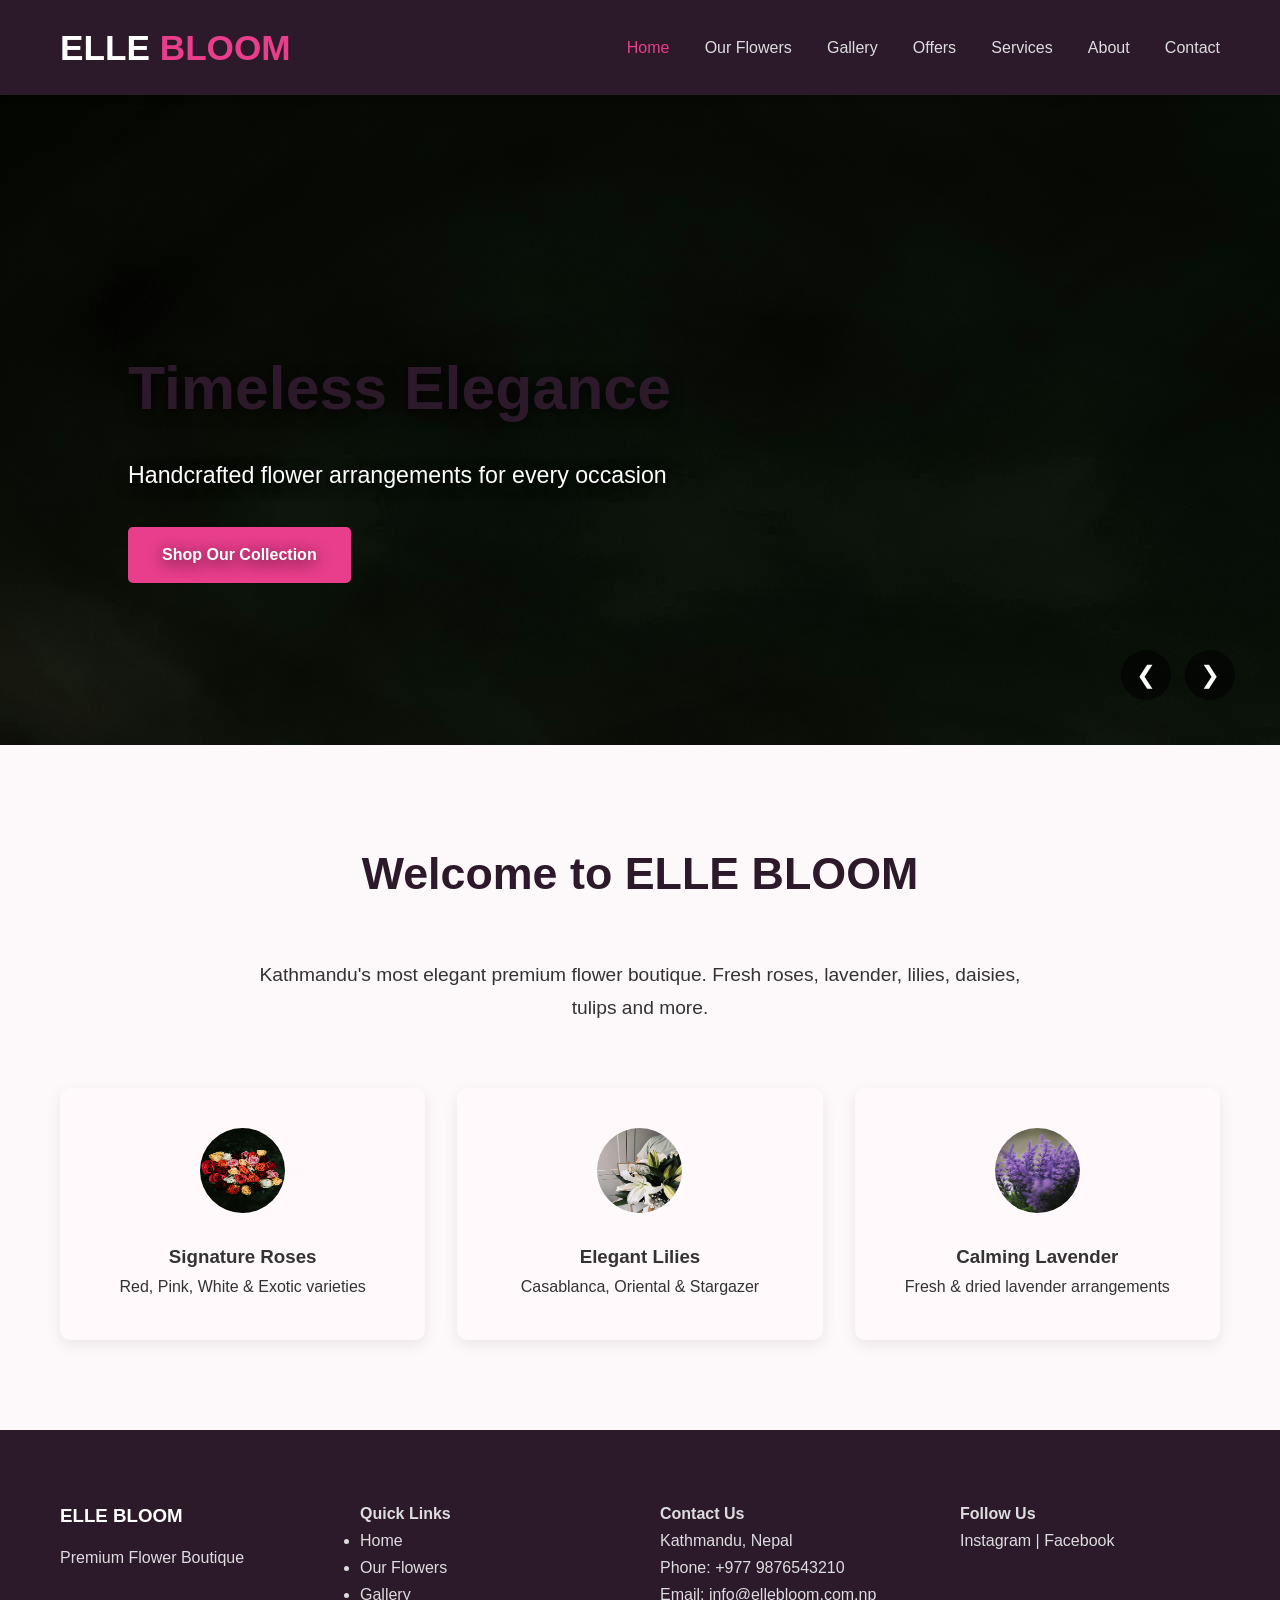
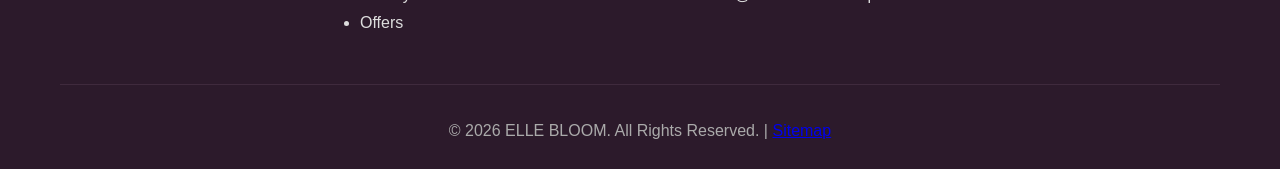
<file: index.html>
<!DOCTYPE html>
<html lang="en">
<head>
    <meta charset="UTF-8">
    <meta name="viewport" content="width=device-width, initial-scale=1.0">
    <title>ELLE BLOOM - Premium Flower Boutique</title>
    <link rel="stylesheet" href="style.css">
    <style>
        .slide {
            position: absolute;
            inset: 0;
            opacity: 0;
            transition: opacity 1s ease;
            background-size: cover;
            background-position: center;
        }
        .slide.active {
            opacity: 1;
        }
    </style>
</head>
<body>

    <nav class="navbar">
        <div class="container">
            <div class="logo"><h1>ELLE <span>BLOOM</span></h1></div>
            <ul class="nav-links">
                <li><a href="index.html" class="active">Home</a></li>
                <li><a href="flowers.html">Our Flowers</a></li>
                <li><a href="gallery.html">Gallery</a></li>
                <li><a href="offers.html">Offers</a></li>
                <li><a href="services.html">Services</a></li>
                <li><a href="about.html">About</a></li>
                <li><a href="contact.html">Contact</a></li>
            </ul>
            <div class="hamburger"><span></span><span></span><span></span></div>
        </div>
    </nav>

    <header class="hero">
        <div class="slider">
            <div class="slide active">
                <img src="rose.jpg" alt="Luxurious Red Rose Bouquet">
                <div class="slide-content">
                    <h2>Timeless Elegance</h2>
                    <p>Handcrafted flower arrangements for every occasion</p>
                    <a href="flowers.html" class="btn">Shop Our Collection</a>
                </div>
            </div>

            <div class="slide">
                <img src="lavender.jpg" alt="Beautiful Lavender Flowers">
                <div class="slide-content">
                    <h2>Calm & Serenity</h2>
                    <p>Fresh lavender and soothing floral scents</p>
                    <a href="flowers.html" class="btn">Explore Lavender</a>
                </div>
            </div>

            <div class="slide">
                <img src="lily.jpg" alt="Elegant White Lily Arrangement">
                <div class="slide-content">
                    <h2>Pure Beauty</h2>
                    <p>Exquisite lilies and premium seasonal flowers</p>
                    <a href="flowers.html" class="btn">Discover More</a>
                </div>
            </div>
        </div>

        <div class="slider-controls" style="position:absolute; bottom:40px; right:40px; z-index:20;">
            <button class="prev" style="background:rgba(0,0,0,0.6); color:white; border:none; width:50px; height:50px; margin:5px; font-size:24px; border-radius:50%; cursor:pointer;">❮</button>
            <button class="next" style="background:rgba(0,0,0,0.6); color:white; border:none; width:50px; height:50px; margin:5px; font-size:24px; border-radius:50%; cursor:pointer;">❯</button>
        </div>
    </header>

    <section class="welcome">
        <div class="container">
            <h2>Welcome to ELLE BLOOM</h2>
            <p style="text-align:center; max-width:800px; margin:0 auto 4rem; font-size:1.2rem;">
                Kathmandu's most elegant premium flower boutique. Fresh roses, lavender, lilies, daisies, tulips and more.
            </p>
            <div class="features">
                <div class="feature-card">
                    <img src="rose.jpg" alt="Roses">
                    <h3>Signature Roses</h3>
                    <p>Red, Pink, White & Exotic varieties</p>
                </div>
                <div class="feature-card">
                    <img src="lily.jpg" alt="Lilies">
                    <h3>Elegant Lilies</h3>
                    <p>Casablanca, Oriental & Stargazer</p>
                </div>
                <div class="feature-card">
                    <img src="lavender.jpg" alt="Lavender">
                    <h3>Calming Lavender</h3>
                    <p>Fresh & dried lavender arrangements</p>
                </div>
            </div>
        </div>
    </section>

    <footer>
        <div class="container">
            <div class="footer-content">
                <div class="footer-col"><h3>ELLE BLOOM</h3><p>Premium Flower Boutique</p></div>
                <div class="footer-col">
                    <h4>Quick Links</h4>
                    <ul>
                        <li><a href="index.html">Home</a></li>
                        <li><a href="flowers.html">Our Flowers</a></li>
                        <li><a href="gallery.html">Gallery</a></li>
                        <li><a href="offers.html">Offers</a></li>
                    </ul>
                </div>
                <div class="footer-col">
                    <h4>Contact Us</h4>
                    <p> Kathmandu, Nepal</p>
                    <p>Phone: +977 9876543210</p>
                    <p>Email: <a href="mailto:info@ellebloom.com.np">info@ellebloom.com.np</a></p>
                </div>
                <div class="footer-col">
                    <h4>Follow Us</h4>
                    <a href="https://www.instagram.com" target="_blank">Instagram</a> | 
                    <a href="https://www.facebook.com" target="_blank">Facebook</a>
                </div>
            </div>
            <div class="footer-bottom">
                <p>&copy; 2026 ELLE BLOOM. All Rights Reserved. | <a href="sitemap.html">Sitemap</a></p>
            </div>
        </div>
    </footer>

    <script src="script.js"></script>
</body>
</html>
</file>
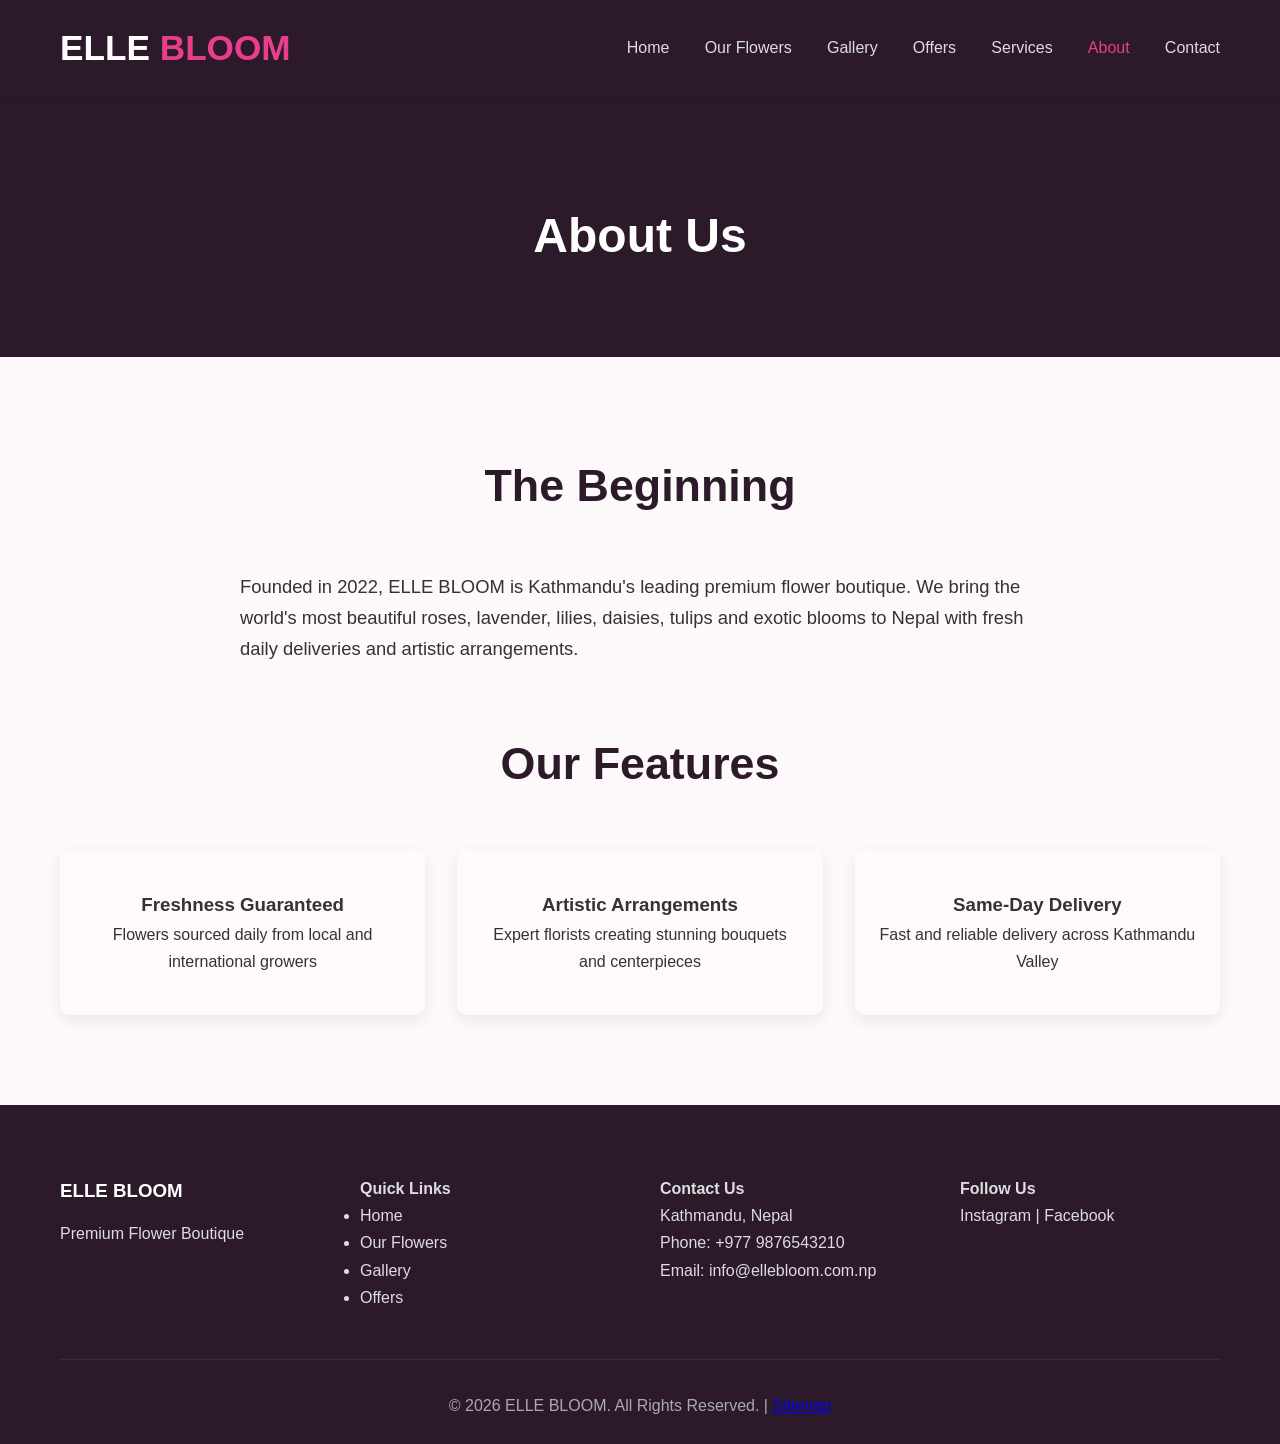
<file: about.html>
<!DOCTYPE html>
<html lang="en">
<head>
    <meta charset="UTF-8">
    <meta name="viewport" content="width=device-width, initial-scale=1.0">
    <title>About Us - ELLE BLOOM</title>
    <link rel="stylesheet" href="style.css">
</head>
<body>
    <nav class="navbar">
        <div class="container">
            <div class="logo"><h1>ELLE <span>BLOOM</span></h1></div>
            <ul class="nav-links">
                <li><a href="index.html">Home</a></li>
                <li><a href="flowers.html">Our Flowers</a></li>
                <li><a href="gallery.html">Gallery</a></li>
                <li><a href="offers.html">Offers</a></li>
                <li><a href="services.html">Services</a></li>
                <li><a href="about.html" class="active">About</a></li>
                <li><a href="contact.html">Contact</a></li>
            </ul>
            <div class="hamburger"><span></span><span></span><span></span></div>
        </div>
    </nav>

    <header class="page-header">
        <div class="container">
            <h1>About Us</h1>
        </div>
    </header>

    <section>
        <div class="container">
            <h2>The Beginning</h2>
            <p style="max-width:800px; margin:0 auto 3rem; font-size:1.15rem;">
                Founded in 2022, ELLE BLOOM is Kathmandu's leading premium flower boutique. 
                We bring the world's most beautiful roses, lavender, lilies, daisies, tulips and exotic blooms to Nepal 
                with fresh daily deliveries and artistic arrangements.
            </p>

            <h2 style="margin-top:60px;">Our Features</h2>
            <div class="features">
                <div class="feature-card">
                    <h3>Freshness Guaranteed</h3>
                    <p>Flowers sourced daily from local and international growers</p>
                </div>
                <div class="feature-card">
                    <h3>Artistic Arrangements</h3>
                    <p>Expert florists creating stunning bouquets and centerpieces</p>
                </div>
                <div class="feature-card">
                    <h3>Same-Day Delivery</h3>
                    <p>Fast and reliable delivery across Kathmandu Valley</p>
                </div>
            </div>
        </div>
    </section>

    <footer>
        <div class="container">
            <div class="footer-content">
                <div class="footer-col"><h3>ELLE BLOOM</h3><p>Premium Flower Boutique</p></div>
                <div class="footer-col">
                    <h4>Quick Links</h4>
                    <ul>
                        <li><a href="index.html">Home</a></li>
                        <li><a href="flowers.html">Our Flowers</a></li>
                        <li><a href="gallery.html">Gallery</a></li>
                        <li><a href="offers.html">Offers</a></li>
                    </ul>
                </div>
                <div class="footer-col">
                    <h4>Contact Us</h4>
                    <p>Kathmandu, Nepal</p>
                    <p>Phone: +977 9876543210</p>
                    <p>Email: <a href="mailto:info@ellebloom.com.np">info@ellebloom.com.np</a></p>
                </div>
                <div class="footer-col">
                    <h4>Follow Us</h4>
                    <a href="https://www.instagram.com" target="_blank">Instagram</a> | 
                    <a href="https://www.facebook.com" target="_blank">Facebook</a>
                </div>
            </div>
            <div class="footer-bottom">
                <p>&copy; 2026 ELLE BLOOM. All Rights Reserved. | <a href="sitemap.html">Sitemap</a></p>
            </div>
        </div>
    </footer>

    <script src="script.js"></script>
</body>
</html>
</file>
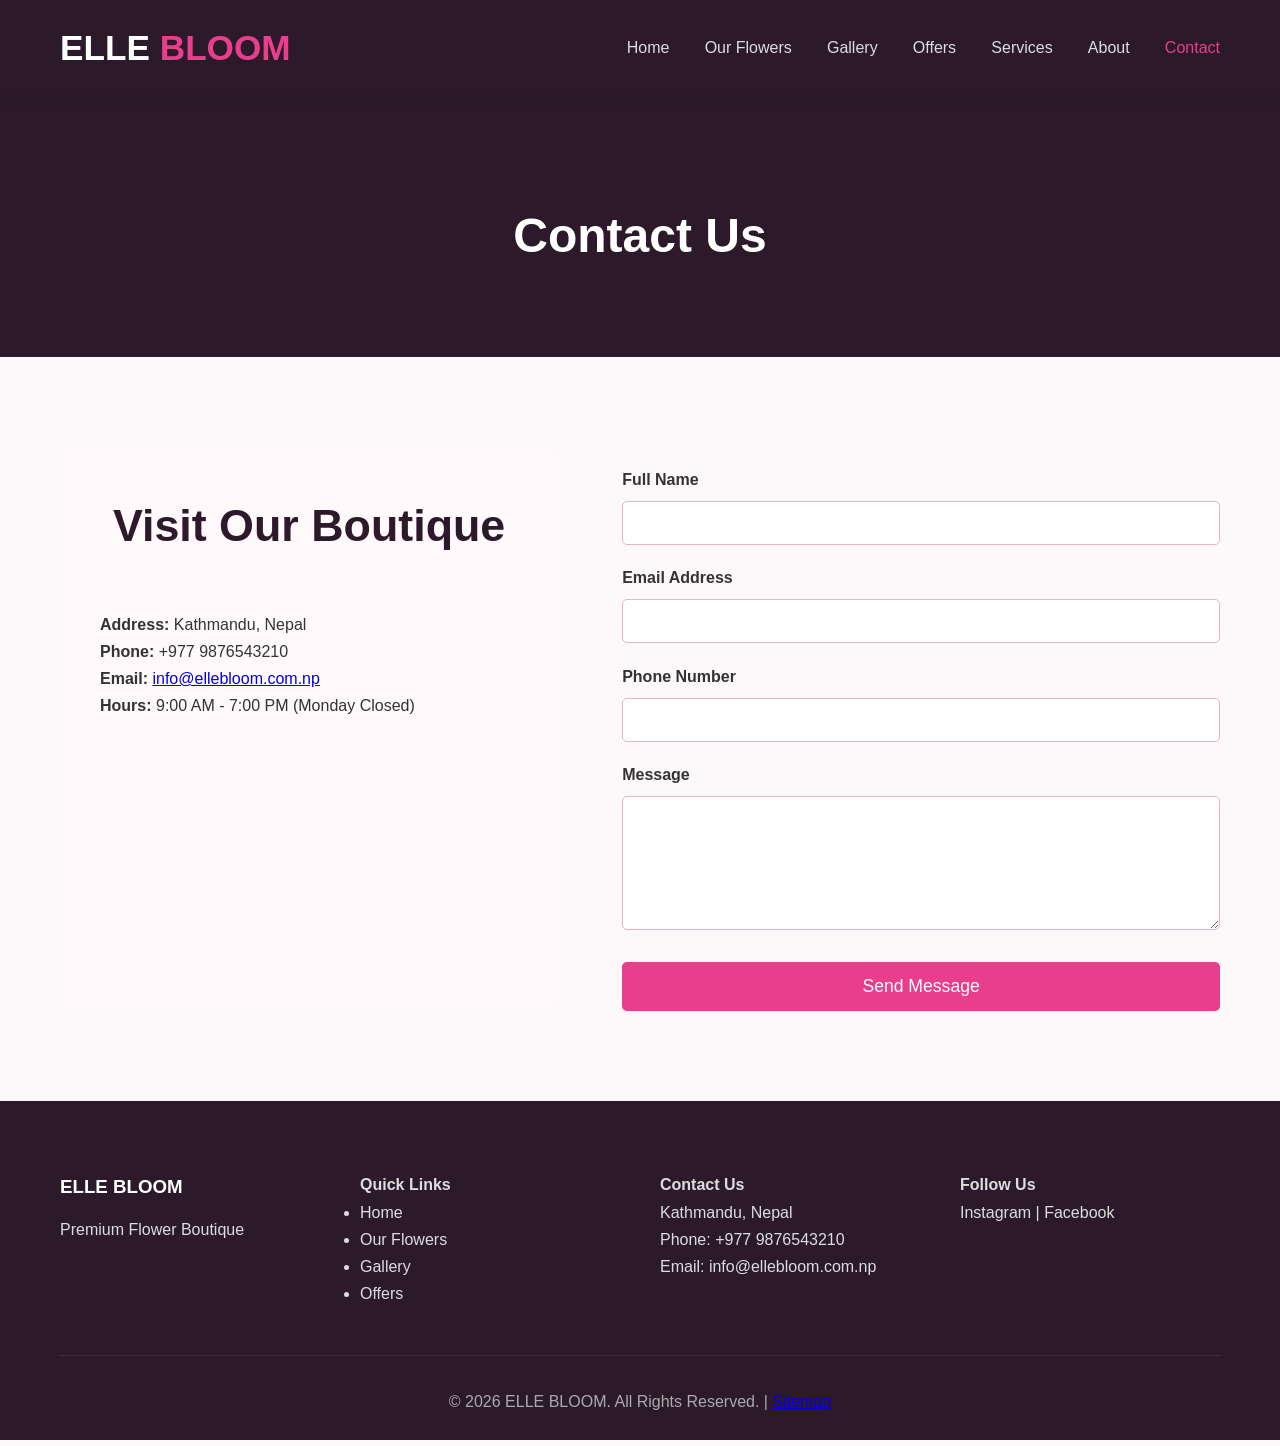
<file: contact.html>
<!DOCTYPE html>
<html lang="en">
<head>
    <meta charset="UTF-8">
    <meta name="viewport" content="width=device-width, initial-scale=1.0">
    <title>Contact Us - ELLE BLOOM</title>
    <link rel="stylesheet" href="style.css">
</head>
<body>
    <nav class="navbar">
        <div class="container">
            <div class="logo"><h1>ELLE <span>BLOOM</span></h1></div>
            <ul class="nav-links">
                <li><a href="index.html">Home</a></li>
                <li><a href="flowers.html">Our Flowers</a></li>
                <li><a href="gallery.html">Gallery</a></li>
                <li><a href="offers.html">Offers</a></li>
                <li><a href="services.html">Services</a></li>
                <li><a href="about.html">About</a></li>
                <li><a href="contact.html" class="active">Contact</a></li>
            </ul>
            <div class="hamburger"><span></span><span></span><span></span></div>
        </div>
    </nav>

    <header class="page-header">
        <div class="container">
            <h1>Contact Us</h1>
        </div>
    </header>

    <section>
        <div class="container">
            <div class="contact-flex">
                <div class="contact-info">
                    <h2>Visit Our Boutique</h2>
                    <p><strong>Address:</strong>  Kathmandu, Nepal</p>
                    <p><strong>Phone:</strong> +977 9876543210</p>
                    <p><strong>Email:</strong> <a href="mailto:info@ellebloom.com.np">info@ellebloom.com.np</a></p>
                    <p><strong>Hours:</strong> 9:00 AM - 7:00 PM (Monday Closed)</p>
                </div>

                <div class="contact-form">
                    <form onsubmit="return validateContactForm()">
                        <label for="name">Full Name</label>
                        <input type="text" id="name" required>

                        <label for="email">Email Address</label>
                        <input type="email" id="email" required>

                        <label for="phone">Phone Number</label>
                        <input type="tel" id="phone">

                        <label for="message">Message</label>
                        <textarea id="message" rows="6" required></textarea>

                        <button type="submit">Send Message</button>
                    </form>
                </div>
            </div>
        </div>
    </section>

    <footer>
        <div class="container">
            <div class="footer-content">
                <div class="footer-col"><h3>ELLE BLOOM</h3><p>Premium Flower Boutique</p></div>
                <div class="footer-col">
                    <h4>Quick Links</h4>
                    <ul>
                        <li><a href="index.html">Home</a></li>
                        <li><a href="flowers.html">Our Flowers</a></li>
                        <li><a href="gallery.html">Gallery</a></li>
                        <li><a href="offers.html">Offers</a></li>
                    </ul>
                </div>
                <div class="footer-col">
                    <h4>Contact Us</h4>
                    <p> Kathmandu, Nepal</p>
                    <p>Phone: +977 9876543210</p>
                    <p>Email: <a href="mailto:info@ellebloom.com.np">info@ellebloom.com.np</a></p>
                </div>
                <div class="footer-col">
                    <h4>Follow Us</h4>
                    <a href="https://www.instagram.com" target="_blank">Instagram</a> | 
                    <a href="https://www.facebook.com" target="_blank">Facebook</a>
                </div>
            </div>
            <div class="footer-bottom">
                <p>&copy; 2026 ELLE BLOOM. All Rights Reserved. | <a href="sitemap.html">Sitemap</a></p>
            </div>
        </div>
    </footer>

    <script src="script.js"></script>
</body>
</html>
</file>
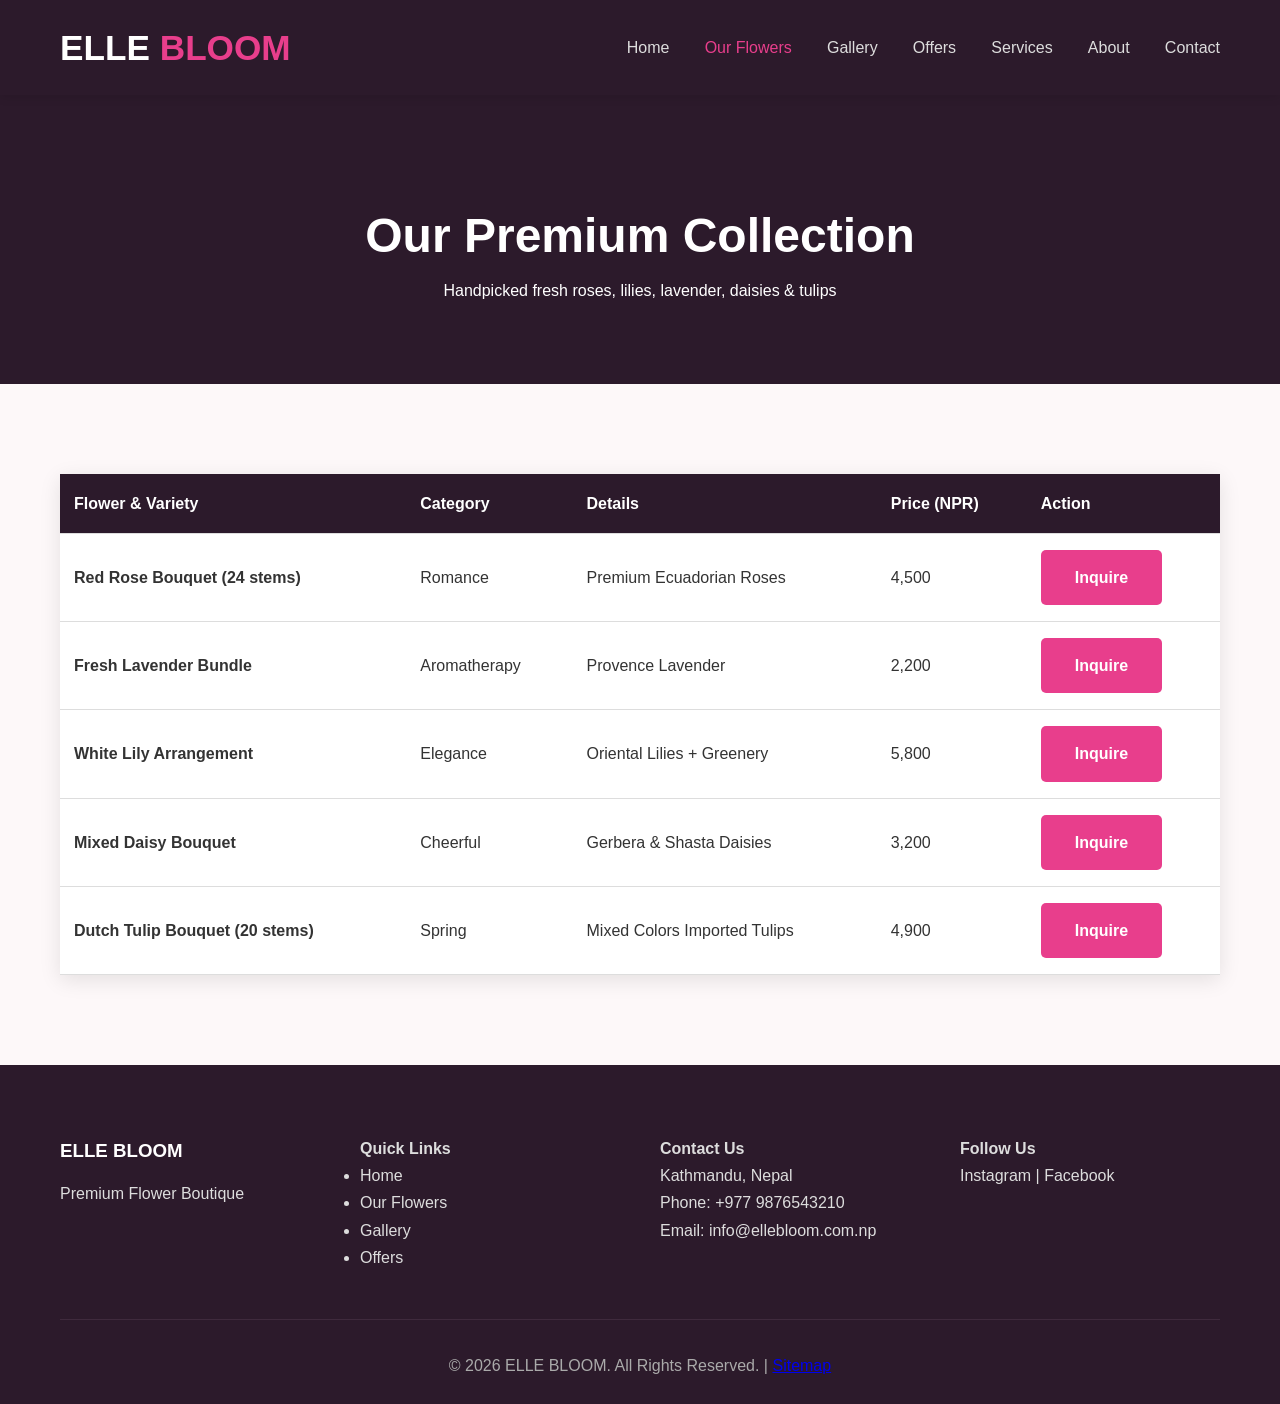
<file: flowers.html>
<!DOCTYPE html>
<html lang="en">
<head>
    <meta charset="UTF-8">
    <meta name="viewport" content="width=device-width, initial-scale=1.0">
    <title>Our Flowers - ELLE BLOOM</title>
    <link rel="stylesheet" href="style.css">
</head>
<body>
    <nav class="navbar">
        <div class="container">
            <div class="logo"><h1>ELLE <span>BLOOM</span></h1></div>
            <ul class="nav-links">
                <li><a href="index.html">Home</a></li>
                <li><a href="flowers.html" class="active">Our Flowers</a></li>
                <li><a href="gallery.html">Gallery</a></li>
                <li><a href="offers.html">Offers</a></li>
                <li><a href="services.html">Services</a></li>
                <li><a href="about.html">About</a></li>
                <li><a href="contact.html">Contact</a></li>
            </ul>
            <div class="hamburger"><span></span><span></span><span></span></div>
        </div>
    </nav>

    <header class="page-header">
        <div class="container">
            <h1>Our Premium Collection</h1>
            <p>Handpicked fresh roses, lilies, lavender, daisies & tulips</p>
        </div>
    </header>

    <section>
        <div class="container">
            <table class="car-table">
                <thead>
                    <tr>
                        <th>Flower & Variety</th>
                        <th>Category</th>
                        <th>Details</th>
                        <th>Price (NPR)</th>
                        <th>Action</th>
                    </tr>
                </thead>
                <tbody>
                    <tr>
                        <td><strong>Red Rose Bouquet (24 stems)</strong></td>
                        <td>Romance</td>
                        <td>Premium Ecuadorian Roses</td>
                        <td>4,500</td>
                        <td><a href="contact.html" class="btn">Inquire</a></td>
                    </tr>
                    <tr>
                        <td><strong>Fresh Lavender Bundle</strong></td>
                        <td>Aromatherapy</td>
                        <td>Provence Lavender</td>
                        <td>2,200</td>
                        <td><a href="contact.html" class="btn">Inquire</a></td>
                    </tr>
                    <tr>
                        <td><strong>White Lily Arrangement</strong></td>
                        <td>Elegance</td>
                        <td>Oriental Lilies + Greenery</td>
                        <td>5,800</td>
                        <td><a href="contact.html" class="btn">Inquire</a></td>
                    </tr>
                    <tr>
                        <td><strong>Mixed Daisy Bouquet</strong></td>
                        <td>Cheerful</td>
                        <td>Gerbera & Shasta Daisies</td>
                        <td>3,200</td>
                        <td><a href="contact.html" class="btn">Inquire</a></td>
                    </tr>
                    <tr>
                        <td><strong>Dutch Tulip Bouquet (20 stems)</strong></td>
                        <td>Spring</td>
                        <td>Mixed Colors Imported Tulips</td>
                        <td>4,900</td>
                        <td><a href="contact.html" class="btn">Inquire</a></td>
                    </tr>
                </tbody>
            </table>
        </div>
    </section>

    <footer>
        <div class="container">
            <div class="footer-content">
                <div class="footer-col"><h3>ELLE BLOOM</h3><p>Premium Flower Boutique</p></div>
                <div class="footer-col">
                    <h4>Quick Links</h4>
                    <ul>
                        <li><a href="index.html">Home</a></li>
                        <li><a href="flowers.html">Our Flowers</a></li>
                        <li><a href="gallery.html">Gallery</a></li>
                        <li><a href="offers.html">Offers</a></li>
                    </ul>
                </div>
                <div class="footer-col">
                    <h4>Contact Us</h4>
                    <p> Kathmandu, Nepal</p>
                    <p>Phone: +977 9876543210</p>
                    <p>Email: <a href="mailto:info@ellebloom.com.np">info@ellebloom.com.np</a></p>
                </div>
                <div class="footer-col">
                    <h4>Follow Us</h4>
                    <a href="https://www.instagram.com" target="_blank">Instagram</a> | 
                    <a href="https://www.facebook.com" target="_blank">Facebook</a>
                </div>
            </div>
            <div class="footer-bottom">
                <p>&copy; 2026 ELLE BLOOM. All Rights Reserved. | <a href="sitemap.html">Sitemap</a></p>
            </div>
        </div>
    </footer>

    <script src="script.js"></script>
</body>
</html>
</file>
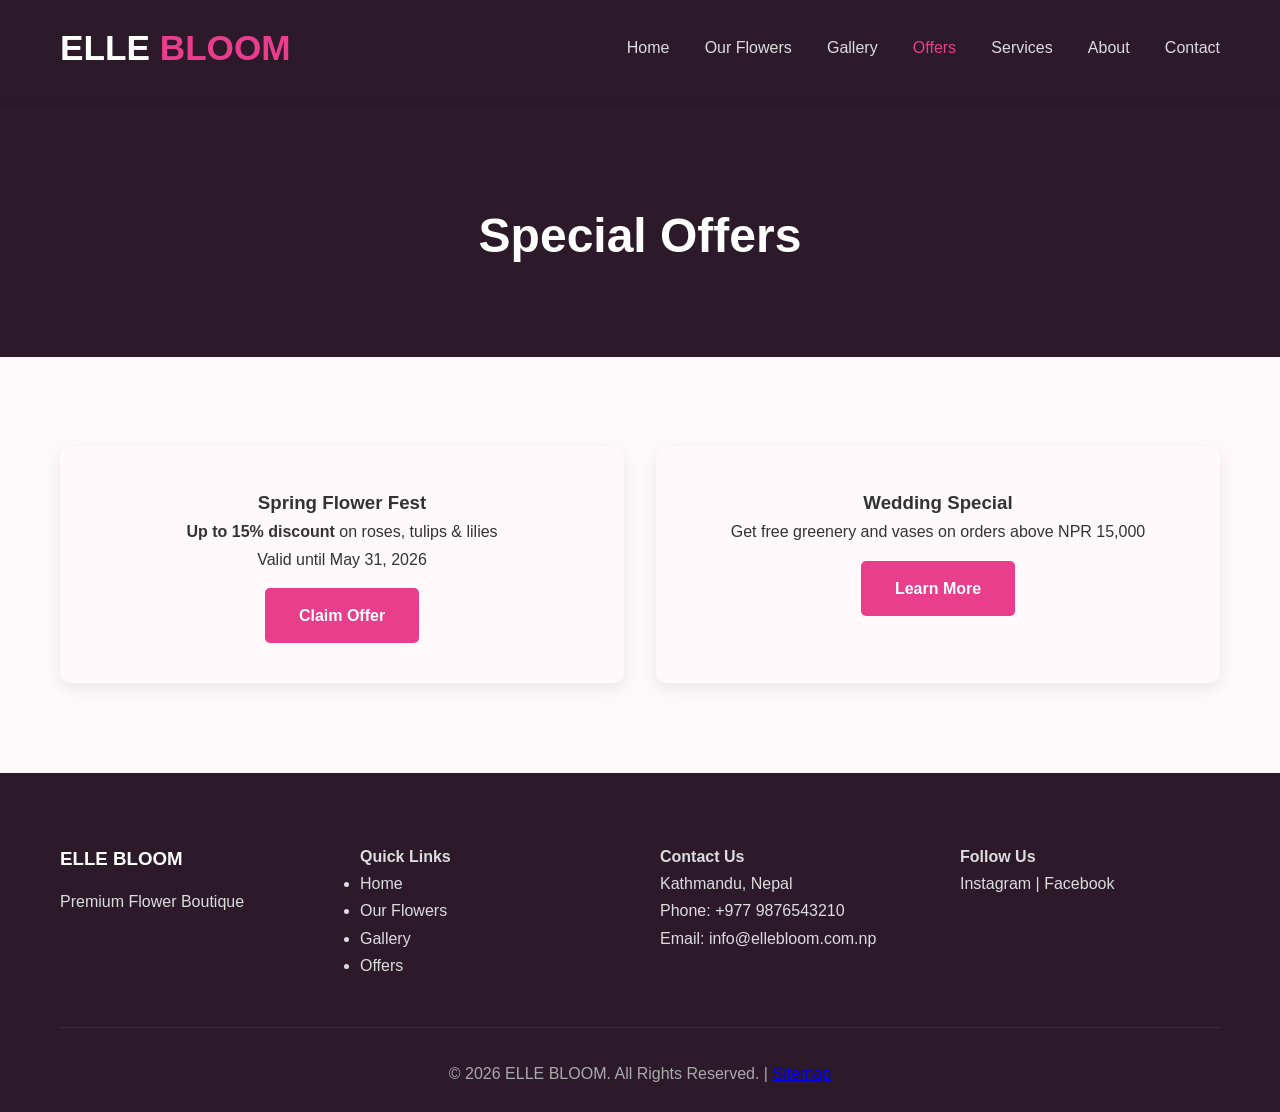
<file: offers.html>
<!DOCTYPE html>
<html lang="en">
<head>
    <meta charset="UTF-8">
    <meta name="viewport" content="width=device-width, initial-scale=1.0">
    <title>Special Offers - ELLE BLOOM</title>
    <link rel="stylesheet" href="style.css">
</head>
<body>
    <nav class="navbar">
        <div class="container">
            <div class="logo"><h1>ELLE <span>BLOOM</span></h1></div>
            <ul class="nav-links">
                <li><a href="index.html">Home</a></li>
                <li><a href="flowers.html">Our Flowers</a></li>
                <li><a href="gallery.html">Gallery</a></li>
                <li><a href="offers.html" class="active">Offers</a></li>
                <li><a href="services.html">Services</a></li>
                <li><a href="about.html">About</a></li>
                <li><a href="contact.html">Contact</a></li>
            </ul>
            <div class="hamburger"><span></span><span></span><span></span></div>
        </div>
    </nav>

    <header class="page-header">
        <div class="container">
            <h1>Special Offers</h1>
        </div>
    </header>

    <section>
        <div class="container">
            <div class="features">
                <div class="offer-card">
                    <h3>Spring Flower Fest</h3>
                    <p><strong>Up to 15% discount</strong> on roses, tulips & lilies</p>
                    <p>Valid until May 31, 2026</p>
                    <a href="contact.html" class="btn" style="margin-top:15px;">Claim Offer</a>
                </div>
                <div class="offer-card">
                    <h3>Wedding Special</h3>
                    <p>Get free greenery and vases on orders above NPR 15,000</p>
                    <a href="contact.html" class="btn" style="margin-top:15px;">Learn More</a>
                </div>
            </div>
        </div>
    </section>

    <footer>
        <div class="container">
            <div class="footer-content">
                <div class="footer-col"><h3>ELLE BLOOM</h3><p>Premium Flower Boutique</p></div>
                <div class="footer-col">
                    <h4>Quick Links</h4>
                    <ul>
                        <li><a href="index.html">Home</a></li>
                        <li><a href="flowers.html">Our Flowers</a></li>
                        <li><a href="gallery.html">Gallery</a></li>
                        <li><a href="offers.html">Offers</a></li>
                    </ul>
                </div>
                <div class="footer-col">
                    <h4>Contact Us</h4>
                    <p> Kathmandu, Nepal</p>
                    <p>Phone: +977 9876543210</p>
                    <p>Email: <a href="mailto:info@ellebloom.com.np">info@ellebloom.com.np</a></p>
                </div>
                <div class="footer-col">
                    <h4>Follow Us</h4>
                    <a href="https://www.instagram.com" target="_blank">Instagram</a> | 
                    <a href="https://www.facebook.com" target="_blank">Facebook</a>
                </div>
            </div>
            <div class="footer-bottom">
                <p>&copy; 2026 ELLE BLOOM. All Rights Reserved. | <a href="sitemap.html">Sitemap</a></p>
            </div>
        </div>
    </footer>

    <script src="script.js"></script>
</body>
</html>
</file>
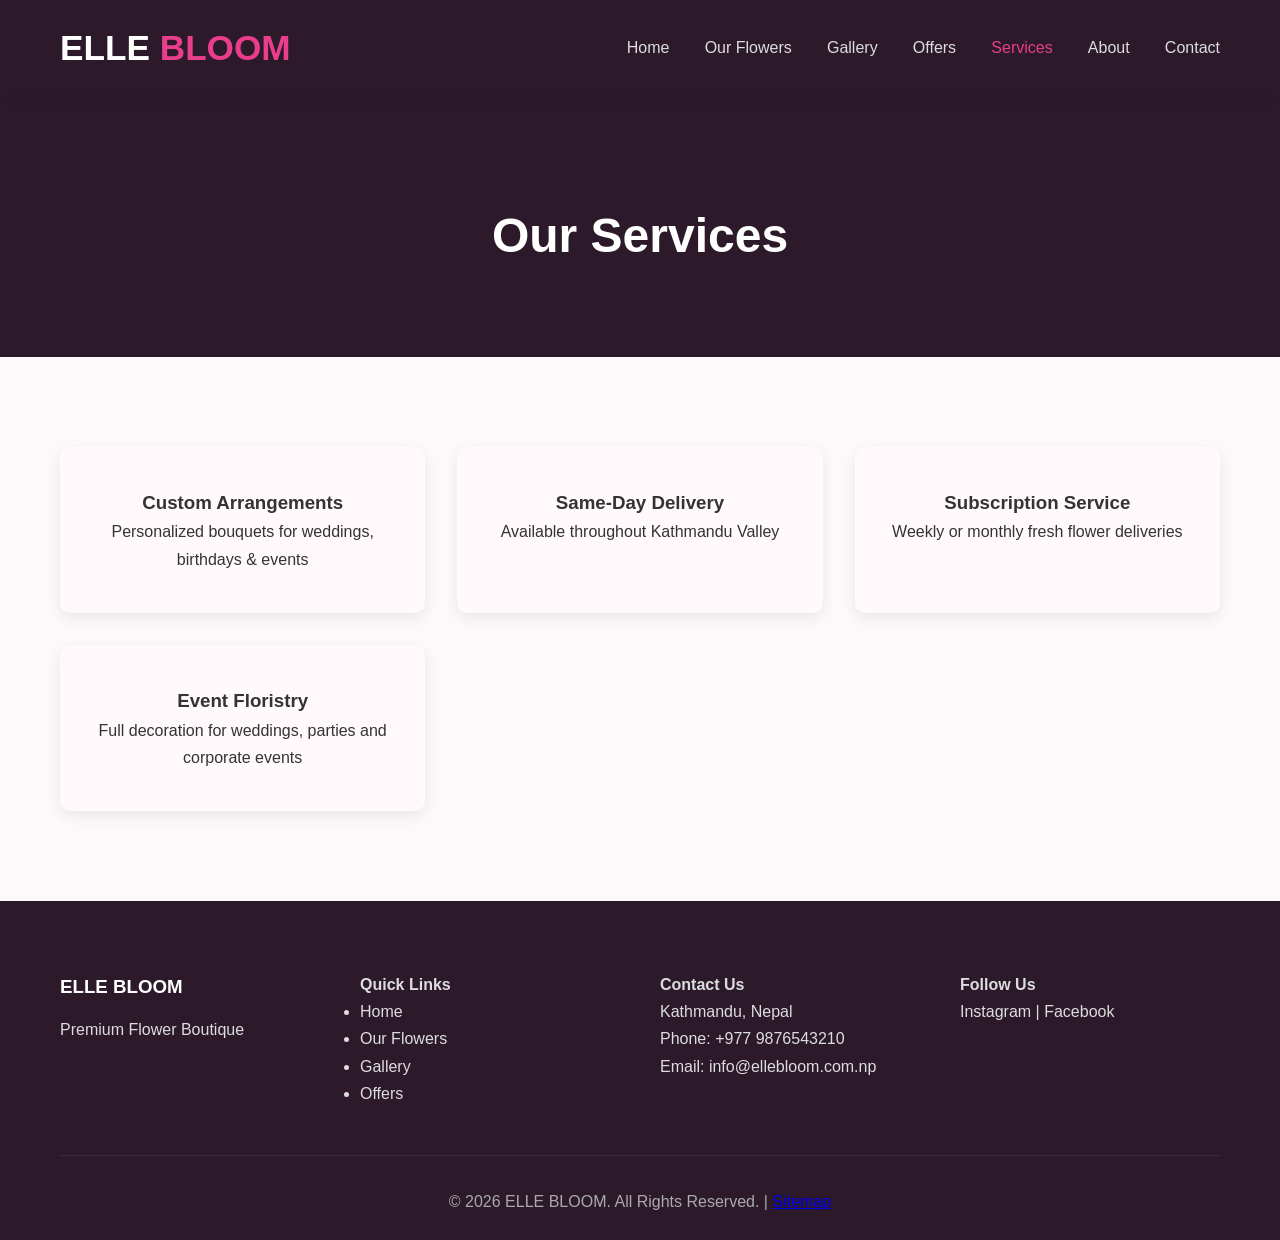
<file: services.html>
<!DOCTYPE html>
<html lang="en">
<head>
    <meta charset="UTF-8">
    <meta name="viewport" content="width=device-width, initial-scale=1.0">
    <title>Services - ELLE BLOOM</title>
    <link rel="stylesheet" href="style.css">
</head>
<body>
    <nav class="navbar">
        <div class="container">
            <div class="logo"><h1>ELLE <span>BLOOM</span></h1></div>
            <ul class="nav-links">
                <li><a href="index.html">Home</a></li>
                <li><a href="flowers.html">Our Flowers</a></li>
                <li><a href="gallery.html">Gallery</a></li>
                <li><a href="offers.html">Offers</a></li>
                <li><a href="services.html" class="active">Services</a></li>
                <li><a href="about.html">About</a></li>
                <li><a href="contact.html">Contact</a></li>
            </ul>
            <div class="hamburger"><span></span><span></span><span></span></div>
        </div>
    </nav>

    <header class="page-header">
        <div class="container">
            <h1>Our Services</h1>
        </div>
    </header>

    <section>
        <div class="container">
            <div class="features">
                <div class="feature-card">
                    <h3>Custom Arrangements</h3>
                    <p>Personalized bouquets for weddings, birthdays & events</p>
                </div>
                <div class="feature-card">
                    <h3>Same-Day Delivery</h3>
                    <p>Available throughout Kathmandu Valley</p>
                </div>
                <div class="feature-card">
                    <h3>Subscription Service</h3>
                    <p>Weekly or monthly fresh flower deliveries</p>
                </div>
                <div class="feature-card">
                    <h3>Event Floristry</h3>
                    <p>Full decoration for weddings, parties and corporate events</p>
                </div>
            </div>
        </div>
    </section>

    <footer>
        <div class="container">
            <div class="footer-content">
                <div class="footer-col"><h3>ELLE BLOOM</h3><p>Premium Flower Boutique</p></div>
                <div class="footer-col">
                    <h4>Quick Links</h4>
                    <ul>
                        <li><a href="index.html">Home</a></li>
                        <li><a href="flowers.html">Our Flowers</a></li>
                        <li><a href="gallery.html">Gallery</a></li>
                        <li><a href="offers.html">Offers</a></li>
                    </ul>
                </div>
                <div class="footer-col">
                    <h4>Contact Us</h4>
                    <p> Kathmandu, Nepal</p>
                    <p>Phone: +977 9876543210</p>
                    <p>Email: <a href="mailto:info@ellebloom.com.np">info@ellebloom.com.np</a></p>
                </div>
                <div class="footer-col">
                    <h4>Follow Us</h4>
                    <a href="https://www.instagram.com" target="_blank">Instagram</a> | 
                    <a href="https://www.facebook.com" target="_blank">Facebook</a>
                </div>
            </div>
            <div class="footer-bottom">
                <p>&copy; 2026 ELLE BLOOM. All Rights Reserved. | <a href="sitemap.html">Sitemap</a></p>
            </div>
        </div>
    </footer>

    <script src="script.js"></script>
</body>
</html>
</file>
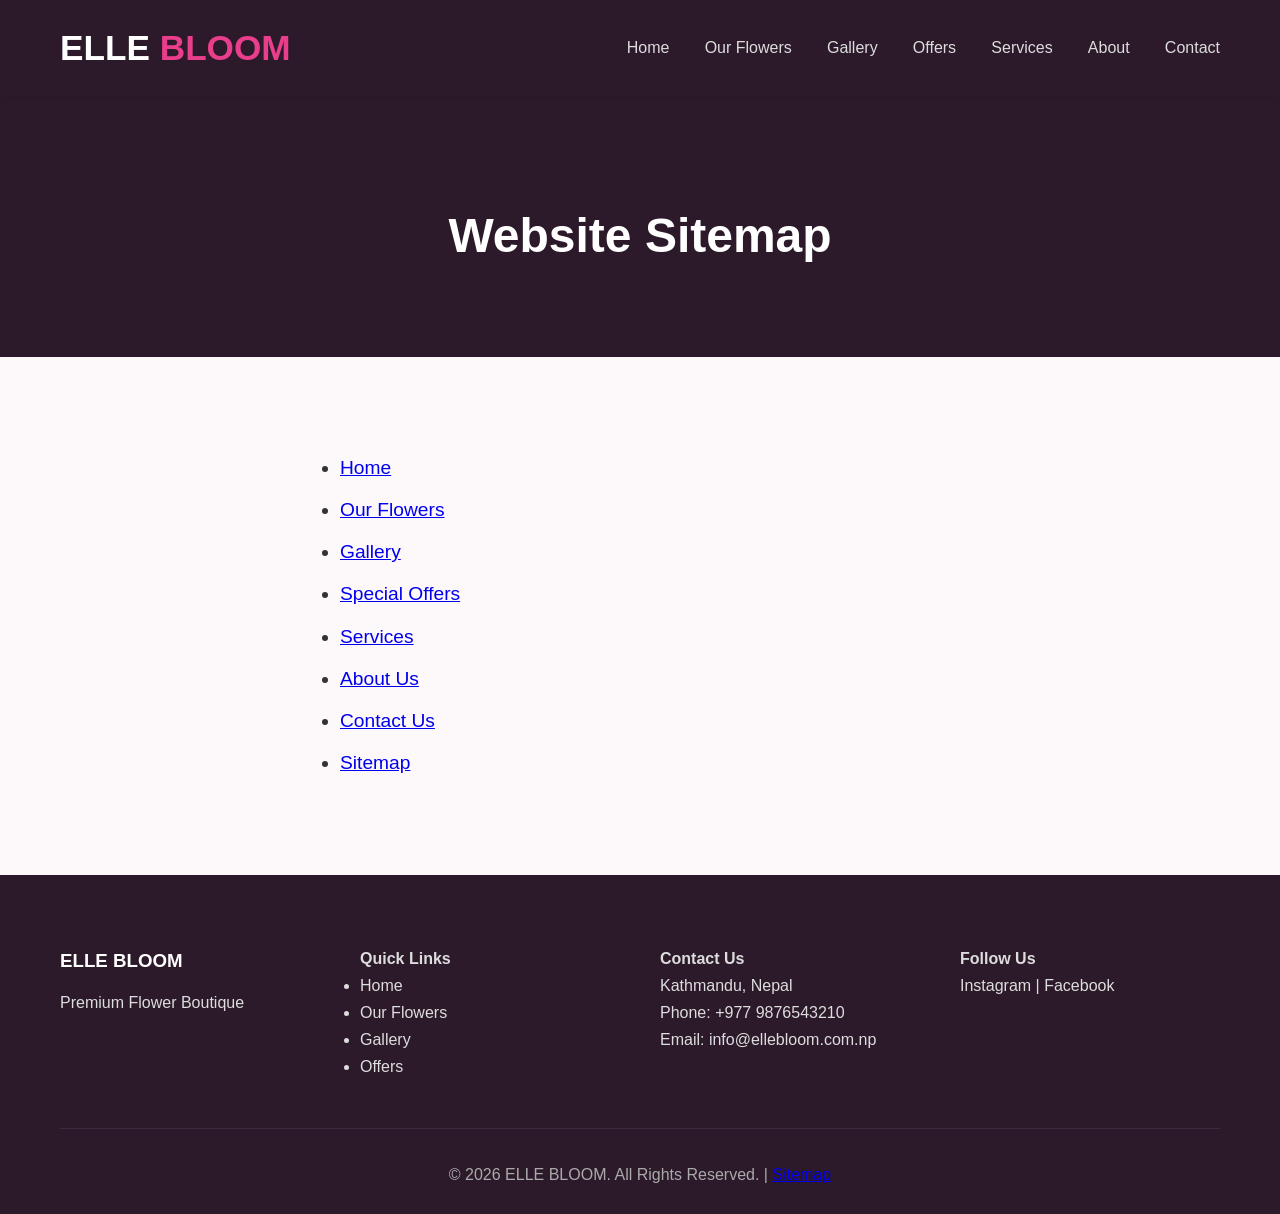
<file: sitemap.html>
<!DOCTYPE html>
<html lang="en">
<head>
    <meta charset="UTF-8">
    <meta name="viewport" content="width=device-width, initial-scale=1.0">
    <title>Sitemap - ELLE BLOOM</title>
    <link rel="stylesheet" href="style.css">
</head>
<body>
    <nav class="navbar">
        <div class="container">
            <div class="logo"><h1>ELLE <span>BLOOM</span></h1></div>
            <ul class="nav-links">
                <li><a href="index.html">Home</a></li>
                <li><a href="flowers.html">Our Flowers</a></li>
                <li><a href="gallery.html">Gallery</a></li>
                <li><a href="offers.html">Offers</a></li>
                <li><a href="services.html">Services</a></li>
                <li><a href="about.html">About</a></li>
                <li><a href="contact.html">Contact</a></li>
            </ul>
            <div class="hamburger"><span></span><span></span><span></span></div>
        </div>
    </nav>

    <header class="page-header">
        <div class="container">
            <h1>Website Sitemap</h1>
        </div>
    </header>

    <section>
        <div class="container">
            <ul style="font-size:1.2rem; line-height:2.2; max-width:600px; margin:0 auto;">
                <li><a href="index.html">Home</a></li>
                <li><a href="flowers.html">Our Flowers</a></li>
                <li><a href="gallery.html">Gallery</a></li>
                <li><a href="offers.html">Special Offers</a></li>
                <li><a href="services.html">Services</a></li>
                <li><a href="about.html">About Us</a></li>
                <li><a href="contact.html">Contact Us</a></li>
                <li><a href="sitemap.html">Sitemap</a></li>
            </ul>
        </div>
    </section>

    <footer>
        <div class="container">
            <div class="footer-content">
                <div class="footer-col"><h3>ELLE BLOOM</h3><p>Premium Flower Boutique</p></div>
                <div class="footer-col">
                    <h4>Quick Links</h4>
                    <ul>
                        <li><a href="index.html">Home</a></li>
                        <li><a href="flowers.html">Our Flowers</a></li>
                        <li><a href="gallery.html">Gallery</a></li>
                        <li><a href="offers.html">Offers</a></li>
                    </ul>
                </div>
                <div class="footer-col">
                    <h4>Contact Us</h4>
                    <p> Kathmandu, Nepal</p>
                    <p>Phone: +977 9876543210</p>
                    <p>Email: <a href="mailto:info@ellebloom.com.np">info@ellebloom.com.np</a></p>
                </div>
                <div class="footer-col">
                    <h4>Follow Us</h4>
                    <a href="https://www.instagram.com" target="_blank">Instagram</a> | 
                    <a href="https://www.facebook.com" target="_blank">Facebook</a>
                </div>
            </div>
            <div class="footer-bottom">
                <p>&copy; 2026 ELLE BLOOM. All Rights Reserved. | <a href="sitemap.html">Sitemap</a></p>
            </div>
        </div>
    </footer>

    <script src="script.js"></script>
</body>
</html>
</file>
<file: style.css>
* {
    margin: 0;
    padding: 0;
    box-sizing: border-box;
}

body {
    font-family: 'Segoe UI', Tahoma, Geneva, Verdana, sans-serif;
    line-height: 1.7;
    color: #333;
    background-color: #fdf8f9;
}

.container {
    max-width: 1200px;
    margin: 0 auto;
    padding: 0 20px;
}

.navbar {
    background-color: #2c1a2b;
    color: white;
    position: sticky;
    top: 0;
    z-index: 1000;
    box-shadow: 0 2px 10px rgba(0,0,0,0.1);
}

.navbar .container {
    display: flex;
    justify-content: space-between;
    align-items: center;
    padding: 1.1rem 20px;
}

.logo h1 {
    font-size: 2.2rem;
    font-weight: 700;
}

.logo span {
    color: #e83e8c;
}

.nav-links {
    display: flex;
    list-style: none;
    gap: 2.2rem;
}

.nav-links a {
    color: #ddd;
    text-decoration: none;
    font-weight: 500;
    transition: all 0.3s;
}

.nav-links a:hover,
.nav-links a.active {
    color: #e83e8c;
}

.hamburger {
    display: none;
    flex-direction: column;
    cursor: pointer;
}

.hamburger span {
    width: 28px;
    height: 3px;
    background: white;
    margin: 4px 0;
}

.hero {
    height: 650px;
    position: relative;
    overflow: hidden;
}

.slider {
    position: relative;
    height: 100%;
}

.slide {
    position: absolute;
    inset: 0;
    background-size: cover;
    background-position: center;
    opacity: 0;
    transition: opacity 1s ease;
}

.slide.active {
    opacity: 1;
}

.slide-content {
    position: absolute;
    bottom: 25%;
    left: 10%;
    color: white;
    max-width: 650px;
    text-shadow: 0 3px 15px rgba(0,0,0,0.8);
}

.slide-content h2 {
    font-size: 3.8rem;
    margin-bottom: 1rem;
}

.slide-content p {
    font-size: 1.45rem;
    margin-bottom: 2rem;
}

.btn {
    display: inline-block;
    background-color: #e83e8c;
    color: white;
    padding: 14px 34px;
    text-decoration: none;
    border-radius: 5px;
    font-weight: 600;
    transition: all 0.3s;
}

.btn:hover {
    background-color: #c02a6f;
    transform: translateY(-4px);
}

.page-header {
    background-color: #2c1a2b;
    color: white;
    text-align: center;
    padding: 100px 20px 80px;
}

.page-header h1 {
    font-size: 3rem;
}

section {
    padding: 90px 0;
}

h2 {
    text-align: center;
    font-size: 2.8rem;
    margin-bottom: 3rem;
    color: #2c1a2b;
}

.features {
    display: grid;
    grid-template-columns: repeat(auto-fit, minmax(280px, 1fr));
    gap: 2rem;
}

.feature-card, .offer-card {
    background: #fff9fb;
    padding: 2.5rem 1.5rem;
    border-radius: 10px;
    text-align: center;
    box-shadow: 0 5px 15px rgba(0,0,0,0.08);
}

.feature-card:hover, .offer-card:hover {
    transform: translateY(-8px);
}

.feature-card img {
    width: 85px;
    height: 85px;
    margin-bottom: 1.2rem;
    border-radius: 50%;
}

.car-table {
    width: 100%;
    border-collapse: collapse;
    background: white;
    box-shadow: 0 5px 20px rgba(0,0,0,0.1);
}

.car-table th,
.car-table td {
    padding: 16px 14px;
    text-align: left;
    border-bottom: 1px solid #ddd;
}

.car-table th {
    background-color: #2c1a2b;
    color: white;
}

.car-table tr:hover {
    background-color: #fff0f5;
}

.gallery-grid {
    display: grid;
    grid-template-columns: repeat(auto-fit, minmax(280px, 1fr));
    gap: 18px;
}

.gallery-item img {
    width: 100%;
    height: 240px;
    object-fit: cover;
    border-radius: 10px;
    transition: all 0.4s;
}

.gallery-item img:hover {
    transform: scale(1.06);
}

.contact-flex {
    display: grid;
    grid-template-columns: 1fr 1.2fr;
    gap: 4rem;
}

.contact-info {
    background: #fff9fb;
    padding: 2.5rem;
    border-radius: 10px;
}

.contact-form label {
    display: block;
    margin: 1.2rem 0 0.5rem;
    font-weight: 600;
}

.contact-form input,
.contact-form textarea {
    width: 100%;
    padding: 12px 16px;
    border: 1px solid #e8b4c8;
    border-radius: 5px;
    font-size: 1rem;
}

.contact-form button {
    margin-top: 1.5rem;
    width: 100%;
    padding: 14px;
    background: #e83e8c;
    color: white;
    border: none;
    border-radius: 5px;
    font-size: 1.1rem;
    cursor: pointer;
}

.contact-form button:hover {
    background: #c02a6f;
}

footer {
    background-color: #2c1a2b;
    color: #ddd;
    padding: 70px 0 25px;
}

.footer-content {
    display: grid;
    grid-template-columns: repeat(auto-fit, minmax(220px, 1fr));
    gap: 2.5rem;
    margin-bottom: 3rem;
}

.footer-col h3 {
    color: white;
    margin-bottom: 0.8rem;
}

.footer-col a {
    color: #ddd;
    text-decoration: none;
}

.footer-col a:hover {
    color: #e83e8c;
}

.footer-bottom {
    text-align: center;
    padding-top: 2rem;
    border-top: 1px solid #3f2a3d;
    color: #aaa;
}

@media (max-width: 768px) {
    .nav-links {
        position: fixed;
        top: 75px;
        left: -100%;
        height: 100vh;
        width: 100%;
        background: #2c1a2b;
        flex-direction: column;
        align-items: center;
        padding-top: 60px;
        gap: 2.5rem;
        transition: left 0.4s;
    }

    .nav-links.active {
        left: 0;
    }

    .hamburger {
        display: flex;
    }

    .slide-content h2 {
        font-size: 2.8rem;
    }
}
</file>
